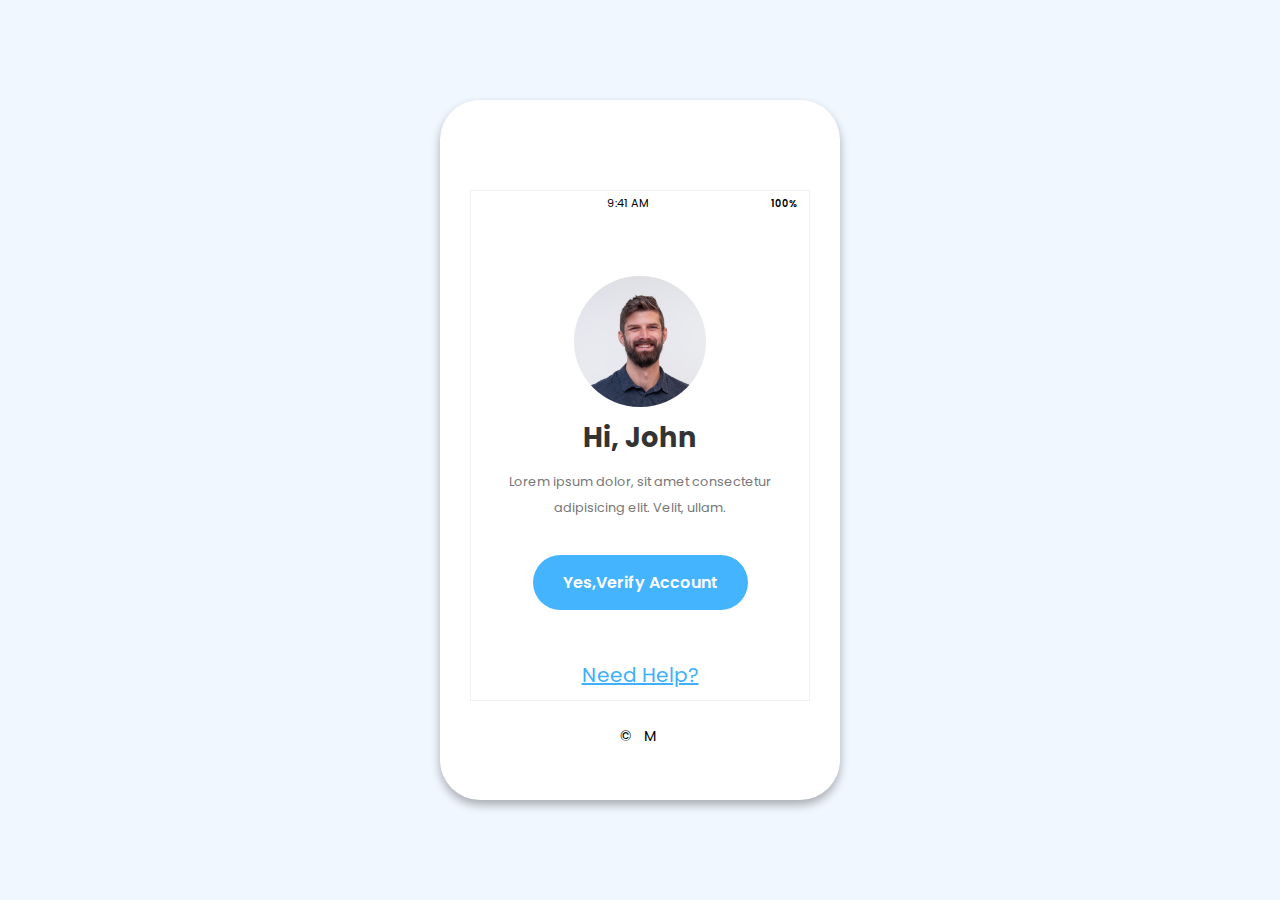
<file: index.html>
<!DOCTYPE html>
<html lang="en">
  <head>
    <meta charset="UTF-8" />
    <meta http-equiv="X-UA-Compatible" content="IE=edge" />
    <meta name="viewport" content="width=device-width, initial-scale=1.0" />
    <title>Verify Account</title>
    <!-- Font Awesome v -->
    <link
      rel="stylesheet"
      href="https://cdnjs.cloudflare.com/ajax/libs/font-awesome/6.3.0/css/all.min.css"
      integrity="sha512-SzlrxWUlpfuzQ+pcUCosxcglQRNAq/DZjVsC0lE40xsADsfeQoEypE+enwcOiGjk/bSuGGKHEyjSoQ1zVisanQ=="
      crossorigin="anonymous"
      referrerpolicy="no-referrer"
    />
    <!-- Css File -->
    <link rel="stylesheet" href="css/style.css" />
  </head>
  <body>
    <div class="container">
      <div class="border-mobile">
        <div class="box">
          <!-- Start Header -->
          <header>
            <div class="wi-fi">
              <div class="dots">
                <i class="fa-solid fa-circle"></i>
                <i class="fa-solid fa-circle"></i>
                <i class="fa-solid fa-circle"></i>
                <i class="fa-solid fa-circle"></i>
              </div>
              <div class="wi-icon">
                <i class="fa-solid fa-wifi"></i>
              </div>
            </div>
            <div class="time">
              <p>9:41 AM</p>
            </div>
            <div class="charge">
              <span>100%</span>
              <i class="fa-solid fa-battery-full"></i>
              <i class="fa-solid fa-bolt"></i>
            </div>
          </header>
          <!-- End Header -->

          <!-- Start Information -->
          <div class="info">
            <header>
              <i class="fa-solid fa-ellipsis"></i>
            </header>
            <div class="info__body">
              <img src="images/DSC_191120_102-3.jpg" alt="man" />
              <h3>Hi, John</h3>
              <p>
                Lorem ipsum dolor, sit amet consectetur adipisicing elit. Velit,
                ullam.
              </p>
              <a href="Verification.html">
                <button id="btn">Yes,Verify Account</button>
              </a>
            </div>
          </div>
          <footer>
            <a href="#">Need Help?</a>
          </footer>
          <!-- End Information -->
        </div>
        <p class="copy">&copy; M</p>
      </div>
    </div>
    <script src="js/main.js"></script>
  </body>
</html>
</file>
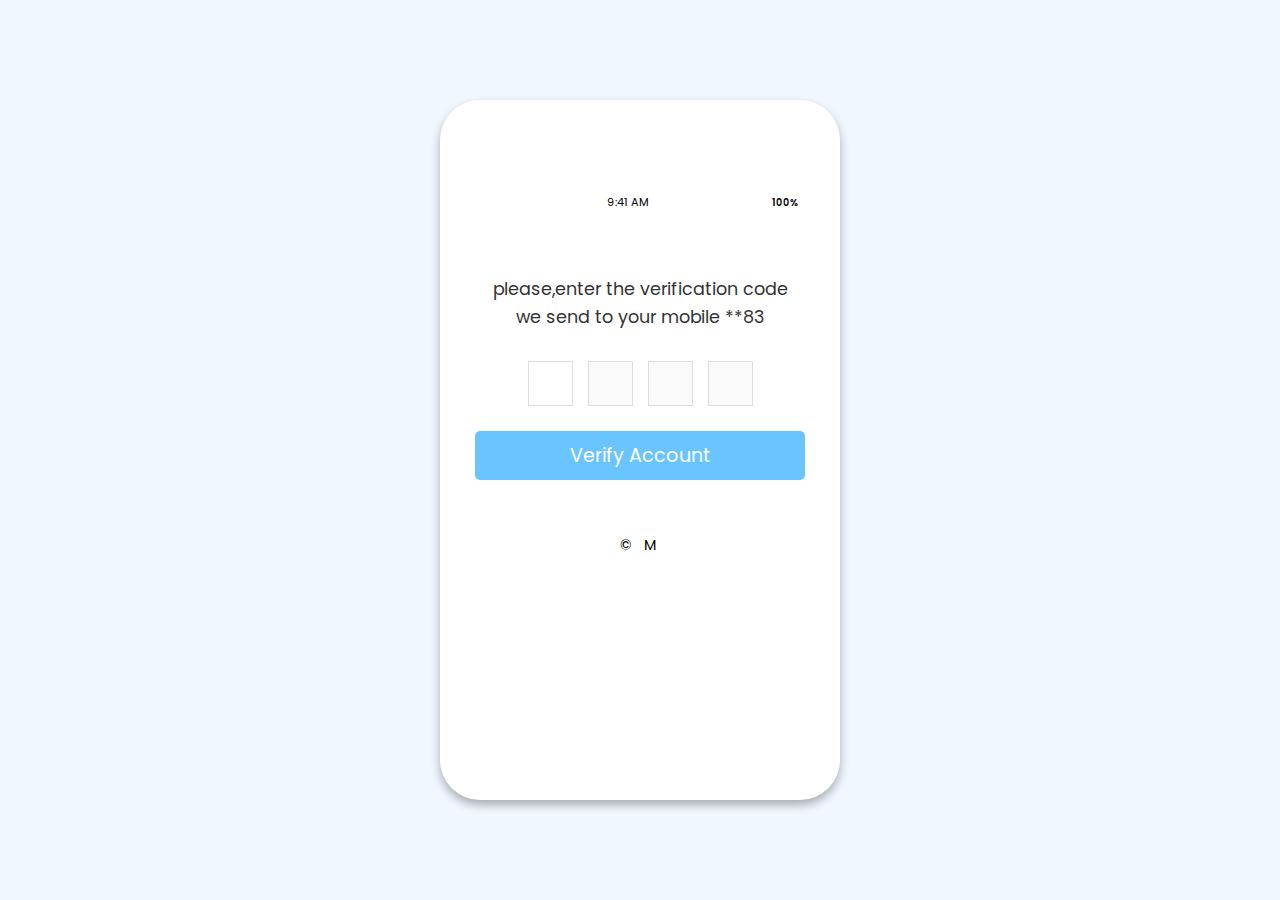
<file: Verification.html>
<!DOCTYPE html>
<html lang="en">
  <head>
    <meta charset="UTF-8" />
    <meta http-equiv="X-UA-Compatible" content="IE=edge" />
    <meta name="viewport" content="width=device-width, initial-scale=1.0" />
    <title>Verify Account</title>
    <!-- Font Awesome v -->
    <link
      rel="stylesheet"
      href="https://cdnjs.cloudflare.com/ajax/libs/font-awesome/6.3.0/css/all.min.css"
      integrity="sha512-SzlrxWUlpfuzQ+pcUCosxcglQRNAq/DZjVsC0lE40xsADsfeQoEypE+enwcOiGjk/bSuGGKHEyjSoQ1zVisanQ=="
      crossorigin="anonymous"
      referrerpolicy="no-referrer"
    />
    <!-- Main File Css -->
    <link rel="stylesheet" href="css/style.css" />
    <!-- verification File Css -->
    <link rel="stylesheet" href="css/verify.css" />
  </head>
  <body>
    <div class="container">
      <div class="border-mobile">
        <div class="box">
          <!-- Start Header -->
          <header>
            <div class="wi-fi">
              <div class="dots">
                <i class="fa-solid fa-circle"></i>
                <i class="fa-solid fa-circle"></i>
                <i class="fa-solid fa-circle"></i>
                <i class="fa-solid fa-circle"></i>
                <i class="fa-solid fa-circle"></i>
              </div>
              <div class="wi-icon">
                <i class="fa-solid fa-wifi"></i>
              </div>
            </div>
            <div class="time">
              <p>9:41 AM</p>
            </div>
            <div class="charge">
              <span>100%</span>
              <i class="fa-solid fa-battery-full"></i>
              <i class="fa-solid fa-bolt"></i>
            </div>
          </header>
          <!-- End Header -->

          <!-- Start Verification -->
          <div class="verify">
            <h4>
              please,enter the verification code we send to your mobile **83
            </h4>
            <form action="#">
              <div class="input-field">
                <input type="number" />
                <input type="number" disabled />
                <input type="number" disabled />
                <input type="number" disabled />
              </div>
              <button>Verify Account</button>
            </form>
          </div>
          <!-- End Verification -->
        </div>
        <p class="copy">&copy; M</p>
      </div>
    </div>
    <script src="js/main.js"></script>
  </body>
</html>
</file>
<file: css/style.css>
/* Start Global Rules */

/* Font Google  */
@import url("https://fonts.googleapis.com/css2?family=Poppins:wght@200;300;400;500;600&display=swap");

* {
  margin: 0;
  padding: 0;
  box-sizing: border-box;
  font-family: "Poppins", sans-serif;
}
:is(.container, .info, .info__body) {
  display: flex;
  align-items: center;
  justify-content: center;
  flex-direction: column;
}
.container {
  background-color: #f1f7ff;
  height: 100vh;
  overflow: hidden;
}
img {
  display: block;
  max-width: 100%;
  height: auto;
}
/* End Global Rules */

/* Start Header */
.border-mobile {
  width: 400px;
  height: 700px;
  background-color: #fff;
  padding: 90px 30px;
  box-shadow: 0px 5px 10px rgba(0, 0, 0, 0.3);
  overflow: hidden;
  -webkit-border-radius: 40px;
  -moz-border-radius: 40px;
  -ms-border-radius: 40px;
  -o-border-radius: 40px;
  border-radius: 40px;
}
.box {
  border: 1px solid #0000000f;
  padding: 0 5px;
}
.box > header {
  display: flex;
  align-items: center;
  justify-content: space-between;
}
.box header .wi-fi {
  display: flex;
  align-items: center;
  gap: 8px;
}
.dots i {
  margin: -2px;
  font-size: 0.5rem;
}
.wi-icon i,
.time p {
  font-size: 0.7rem;
}
.charge {
  display: flex;
  align-items: center;
  gap: 3px;
}
.charge span {
  font-size: 0.6rem;
  font-weight: 600;
}
.charge i:first-of-type {
  color: #04fb0892;
  font-size: 0.8rem;
}
.charge i:last-child {
  font-size: 0.5rem;
}
/* End Header */

/* Start body */
.info {
  padding: 20px 0;
}
.info header {
  width: 100%;
  text-align: right;
  padding: 20px 0;
}
.info header i {
  font-size: 1.6rem;
  color: #80808080;
  cursor: pointer;
  -webkit-transition: all 0.3s;
  -moz-transition: all 0.3s;
  -ms-transition: all 0.3s;
  -o-transition: all 0.3s;
  transition: all 0.3s;
}
.info header i:hover {
  color: gray;
}
.info__body img {
  max-width: 40%;
  border-radius: 50%;
}
.info__body h3 {
  margin: 10px 0;
  font-size: 1.7rem;
  color: #333;
}
.info__body p {
  text-align: center;
  font-size: 0.8rem;
  color: #777;
  line-height: 2;
}
#btn {
  background-color: #44b4fe;
  margin: 35px 0 20px;
  padding: 15px 30px;
  border-radius: 30px;
  font-size: 1rem;
  color: white;
  border: none;
  cursor: pointer;
  font-weight: 600;
  -webkit-transition: all 0.3s ease;
  -moz-transition: all 0.3s ease;
  -ms-transition: all 0.3s ease;
  -o-transition: all 0.3s ease;
  transition: all 0.3s ease;
}
#btn:hover {
  background-color: #3fa1e3;
}
/* End body */

/* Start Footer */
footer {
  text-align: center;
  width: 100%;
  padding: 10px 0;
}
footer a {
  color: #3eb0fe;
  font-size: 1.25rem;
}
.copy {
  letter-spacing: 4px;
  padding-top: 10px;
  font-size: 0.9rem;
  text-align: center;
  line-height: 50px;
}
.copy::after {
  content: "";
  animation-name: myName;
  animation-duration: 4s;
  animation-timing-function: inherit;
  animation-iteration-count: infinite;
}

@keyframes myName {
  0% {
    content: ".";
  }
  10% {
    content: ".T";
  }
  20% {
    content: ".TH";
  }
  30% {
    content: ".THA";
  }
  35% {
    content: ".THAR";
  }
  40% {
    content: ".THARW";
  }
  45% {
    content: ".THARWA";
  }
  50% {
    content: ".THARWAT";
  }
  55% {
    content: ".THARWA";
  }
  60% {
    content: ".THARW";
  }
  70% {
    content: ".THAR";
  }
  75% {
    content: ".THA";
  }
  80% {
    content: ".TH";
  }
  85% {
    content: ".TH";
  }
  90% {
    content: ".T";
  }
  95% {
    content: ".";
  }
  100% {
    content: "";
  }
}
/* Emd Footer */
</file>
<file: css/verify.css>
/* Start Verification */
.box {
  border: none;
}
.verify {
  padding: 30px 0;
}
.verify h4 {
  margin: 20px 0;
  text-align: center;
  font-size: 1.1rem;
  color: #333;
  font-weight: 400;
  padding: 10px;
  line-height: 1.6;
}
form {
  display: flex;
  align-items: center;
  justify-content: center;
  flex-flow: column wrap;
}
.input-field {
  display: flex;
  flex-direction: row;
  gap: 15px;
}
.input-field input {
  width: 45px;
  height: 45px;
  font-size: 1.6rem;
  text-align: center;
  outline: none;
  border: 1px solid #ddd;
}
.input-field input::-webkit-inner-spin-button,
.input-field input::-webkit-outer-spin-button {
  display: none;
}
form button {
  width: 100%;
  padding: 10px;
  margin-top: 25px;
  border: none;
  background-color: #6ac4ff;
  color: #fff;
  font-size: 1.2rem;
  cursor: pointer;
  pointer-events: none;
  -webkit-border-radius: 5px;
  -moz-border-radius: 5px;
  -ms-border-radius: 5px;
  -o-border-radius: 5px;
  border-radius: 5px;
  -webkit-transition: all 0.3s ease;
  -moz-transition: all 0.3s ease;
  -ms-transition: all 0.3s ease;
  -o-transition: all 0.3s ease;
  transition: all 0.3s ease;
}
form button.active {
  background-color: #44b4fe;
  pointer-events: auto;
}
form button:hover {
  background-color: #2da3f1;
}
/* End Verification */
</file>
